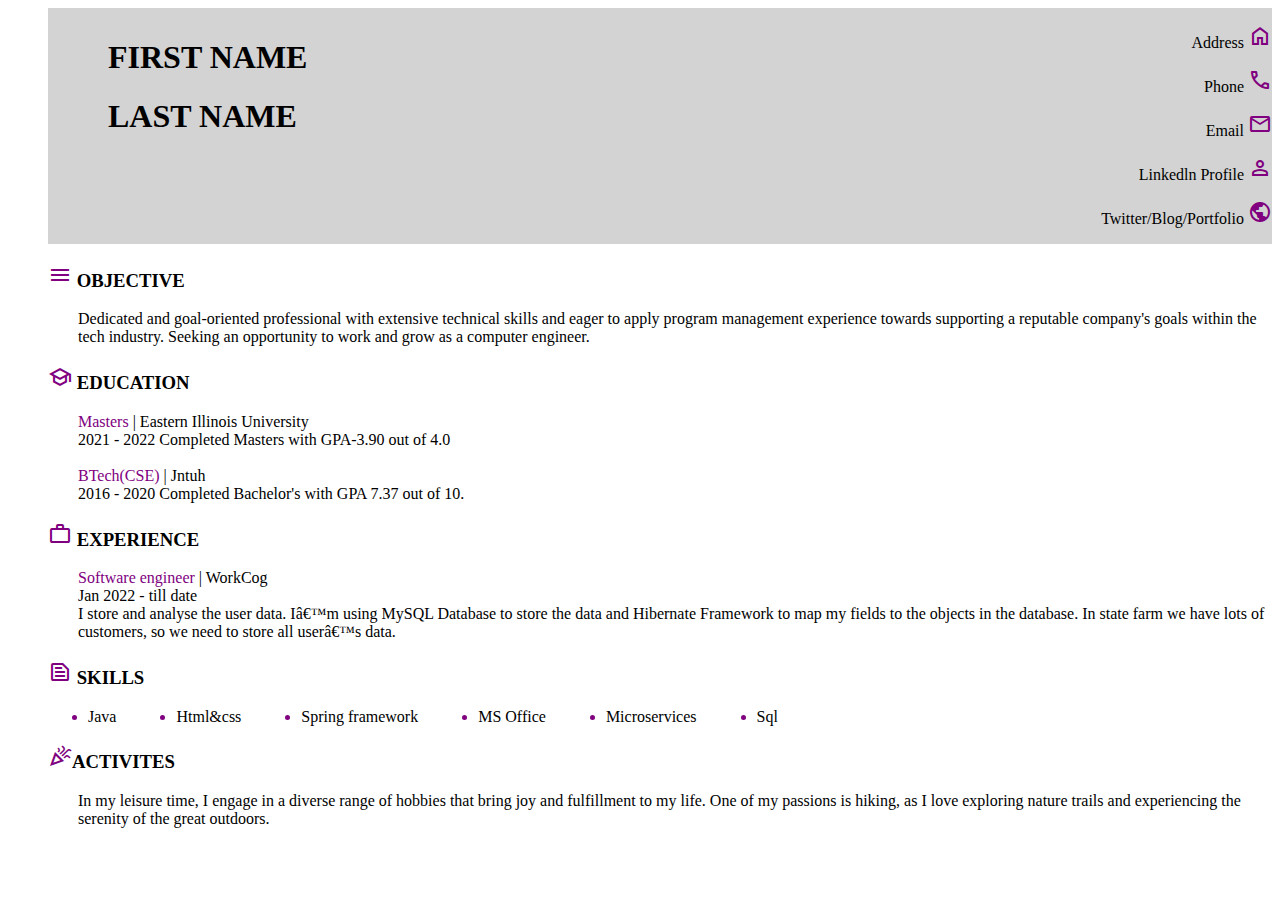
<file: Resume/index.html>
<!DOCTYPE html>
<html>
  <head>
    <title>Portfolio</title>
    <link rel='stylesheet' href='style.css'</link>
  <link rel="stylesheet" href="https://fonts.googleapis.com/css2?family=Material+Symbols+Outlined:opsz,wght,FILL,GRAD@24,400,0,0" />
  </head>
  <body>
    <div class='total'>
    <div class='head-left'>
    <h1>FIRST NAME</h1>
    <h1>LAST NAME</h1>
    </div>
    <div class='head-right'>
    <p>Address <span class="material-symbols-outlined">
home
</span></p>
       Phone <span class="material-symbols-outlined">
call
</span></p>
       <p>Email <span class="material-symbols-outlined">
mail
</span></p>
       <p>Linkedln Profile <span class="material-symbols-outlined">
person
</span></p>
       <p>Twitter/Blog/Portfolio <span class="material-symbols-outlined">
public
</span></p>
    </div>
    </div>
      <div class='main'>
    <h3><span class="material-symbols-outlined">
menu
</span> OBJECTIVE</h3>
   <p> Dedicated and goal-oriented professional with extensive technical skills and eager to apply program management experience towards supporting a reputable company's goals within the tech industry. Seeking an opportunity to work and grow as a computer engineer.</p>
  
    <h3><span class="material-symbols-outlined">
school
</span> EDUCATION</h3>
    <p>
      <span> Masters</span> | Eastern Illinois University<br>
2021 - 2022 Completed Masters with GPA-3.90 out of 4.0<br><br>
      <span>BTech(CSE)</span> | Jntuh<br>
2016 - 2020 Completed Bachelor's with GPA 7.37 out of 10.
    </p>
   <h3> <span class="material-symbols-outlined">
work
</span> EXPERIENCE </h3> 
    <p>
      <span> Software engineer</span> | WorkCog<br>
Jan 2022 - till date<br>
I store and analyse the user data. Iâ€™m using MySQL Database to store the data and Hibernate Framework to map my fields to the objects in the database. In state farm we have lots of customers, so we need to store all userâ€™s data.
    </p>
   <h3> <span class="material-symbols-outlined">
text_snippet
</span> SKILLS</h3> 
    <ul>
      <li>Java</li>
      <li>Html&css</li>
<li>Spring framework</li>
<li>MS Office</li>
<li>Microservices</li>
<li>Sql</li>
      </ul>
        <br>
    <h3><span class="material-symbols-outlined">
celebration
</span>ACTIVITES</h3>
    <p>
      In my leisure time, I engage in a diverse range of hobbies that bring joy and fulfillment to my life. One of my passions is hiking, as I love exploring nature trails and experiencing the serenity of the great outdoors.
    </p>
    </div>
  </body>
</html>
</file>
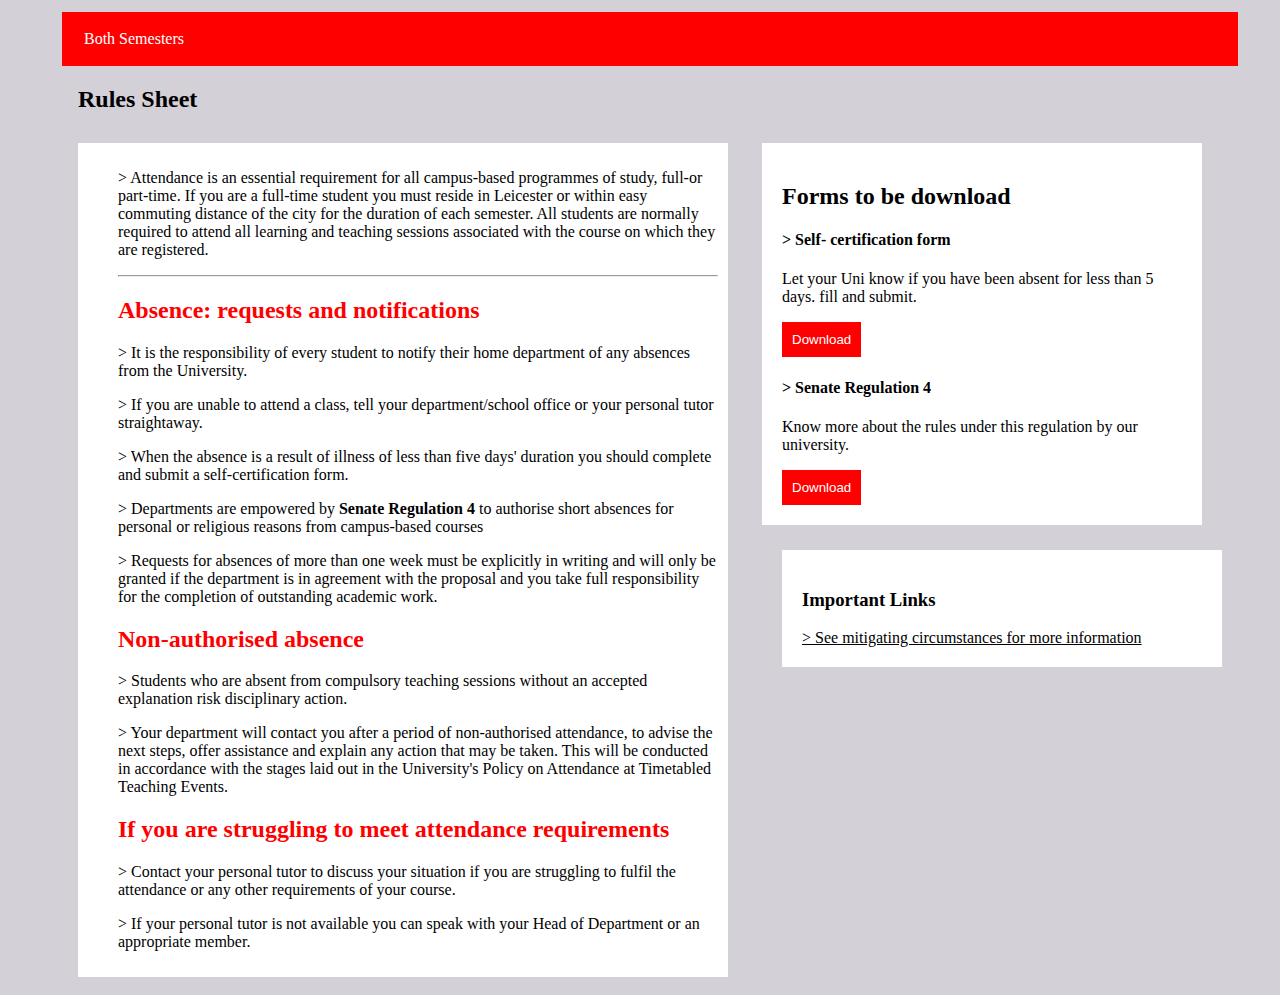
<file: Task 2/index.html>
<!DOCTYPE html>
<html>
  <head>
    <link rel='stylesheet' href='style.css'</link>
  </head>
  <body>
    <div class='head'>
    <p>Both Semesters</p>
    </div>
    <h2 class='r'> Rules Sheet</h2>
     <div class='division'>
       <div class='main'>
    
     <p> > Attendance is an essential requirement for all campus-based programmes of study, full-or part-time. If you are a full-time student you must reside in Leicester or within easy commuting distance of the city for the duration of each semester. All students are normally required to attend all learning and teaching sessions associated with the course on which they are registered.</p>
 <hr>
<h2 class='abs'> Absence: requests and notifications</h2>
<p> > It is the responsibility of every student to notify their home department of any absences from the University.</p>
<p>> If you are unable to attend a class, tell your department/school office or your personal tutor straightaway.</p>
<p>> When the absence is a result of illness of less than five days' duration you should complete and submit a self-certification form.</p>
 <p>> Departments are empowered by <span>Senate Regulation 4</span> to authorise short absences for personal or religious reasons from campus-based courses</p>
<p>> Requests for absences of more than one week must be explicitly in writing and will only be granted if the department is in agreement with the proposal and you take full responsibility for the completion of outstanding academic work.</p>
<h2 class='abs'>Non-authorised absence</h2>
<p> > Students who are absent from compulsory teaching sessions without an accepted explanation risk disciplinary action.</p>
<p> > Your department will contact you after a period of non-authorised attendance, to advise the next steps, offer assistance and explain any action that may be taken. This will be conducted in accordance with the stages laid out in the University's Policy on Attendance at Timetabled Teaching Events.</p>
 <h2 class='abs'>If you are struggling to meet attendance requirements</h2>
<p> > Contact your personal tutor to discuss your situation if you are struggling to fulfil the attendance or any other requirements of your course.</p>
<p> > If your personal tutor is not available you can speak with your Head of Department or an appropriate member.</p> 
    </div>
    </div>
    <div class='division'>
    <div class='main1'>
 <h2>Forms to be download</h2>
<h4> > Self- certification form</h4>
<p>Let your Uni know if you have been absent for less than 5 days. fill and submit.</p>
<button>Download</button>
 <h4> > Senate Regulation 4</h4>
<p>  Know more about the rules under this regulation by our university.</p>
<button>Download</button>
      </div>
      <div class='division'>
        <div class='main2'>
   <h3>Important Links</h3>
   <a href='>See mitigating circumstances for more information'> > See mitigating circumstances for more information</a>
    </div>
       </div>
  </body>
</html>
</file>
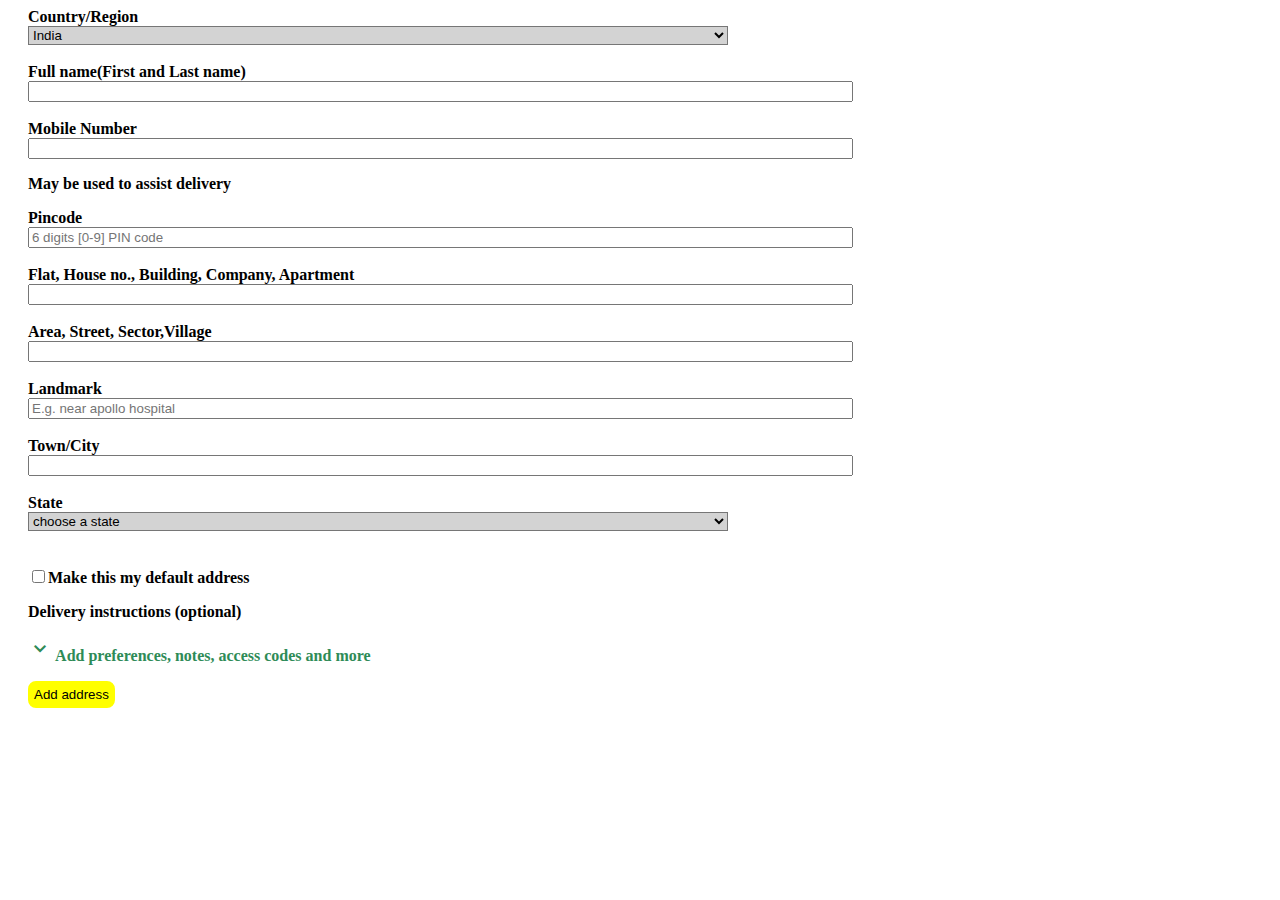
<file: Task 3/index.html>
<!DOCTYPE html>
<html>
  <head>
    <link rel='stylesheet'href='style.css'></link>
    <link rel="stylesheet" href="https://fonts.googleapis.com/css2?family=Material+Symbols+Outlined:opsz,wght,FILL,GRAD@24,400,0,0" />
  </head>
  <body>
    <form>
      <label for='country'><b>Country/Region<b></label>
      <br>
        <select id='country'>
<option>India</option><option>UK</option>
 <option>US</option>
          </select>
        <br>
        <br>
<label for='fullname' ><b>Full name(First and Last name)<b></label>
      <br>
<input type='text' id ='fullname' size='100'> 
        <br>
        <br>
<label for='phone'><b>Mobile Number<b></label>
 <br>
 <input type='text'id='phone'size='100'> 
  <p>May be used to assist delivery</p>
  <label for='pin'><b>Pincode<b></label>
  <br>
 <input type='text'Placeholder='6 digits [0-9] PIN code' id='pin'size='100'>
        <br>
        <br>
<label for='home'><b>Flat, House no., Building, Company, Apartment<b></label>
      <br>
<input type='text'id='home'size='100'>
      <br>
        <br>
 <label for='addr'><b>Area, Street, Sector,Village<b></label>
      <br>
<input type='text'id='addr'size='100'>
       <br>
        <br>
  <label for='lmark'><b>Landmark<b></label>
      <br>
      <input type='text' Placeholder='E.g. near apollo hospital'id='lmark'size='100'>
     <br>
        <br>
   <div class='combine'>
  <label for='town'><b>Town/City<b></label>
    <br>
 <input type='text'size='100'>
 <br> 
   <br>
<label for='state'><b>State<b></label>
  <br>
  <select id='state'>
    <option>choose a state</option>
    <option>Ap</option>
    <option>Ts</option>
    </select>
  </div>
<br>
<br>
<input type='checkbox'>Make this my default address</input>
 <p><b>Delivery instructions (optional)<b></p>
 <p class='high'> <span class="material-symbols-outlined">
keyboard_arrow_down
</span> Add preferences, notes, access codes and more</p>
<button>Add address</button>  
 </form>
</body>
</html>
</file>
<file: Resume/style.css>
.head-left{
    text-align:left;
    padding-top:10px;
  }
  .head-right{
    text-align:right;
    vertical-align:top;
}
  
  body{
    padding-left:40px;
  }
  .total{
    background-color:lightgrey;
    display:flex;
    justify-content:space-between;
  }
  
  ul li::marker{
    color:purple;
  }
  span{
    color:purple;
  }
  h1{
    padding-left:60px;
  }
  li{
    float:left; 
    margin-right:60px;
  }
  p{
    padding-left:30px;
  }
</file>
<file: Task 2/style.css>
body{
    padding-left:50px;
    background-color:#d3d0d8;
    display:inline-block;  
  }
  .head{
    background-color:red;
    color:white;
    padding:2px;
    margin:4px;
  }
  .abs{
    color:red;
  }
  span{
    font-weight:bold;
  }
  button{
    color:white;
    background-color:red;
    padding:9px;
    border:1px solid red;
  }
  a{
    color:black;
  }
  .main{
    padding:10px;
    width:600px;
    padding-left:40px;
     background-color:white;
  }
  .main1{
    width:400px;
    padding:20px;
    background-color:white;
    
  }
  .main2{
    width:400px;
    padding:20px;
    background-color:white;
    margin-top:15px;
  }
  .division{
    display:inline-block;
    vertical-align:top;
    margin:10px; 
    padding-left:10px;  
  }
  .head p{
    padding-left:20px;
  }
  .r{
    padding-left:20px;
  }
</file>
<file: Task 3/style.css>
button{
    border-radius:8px;
    background-color:yellow;
    border:2px solid yellow;
    padding:4px;
  }
  .high{
    color:seagreen;
  }
  #country,#state{
    background-color:lightgrey;
  }
  form select{
    width:700px;
  }
  body{
    padding-left:20px;
  }
</file>
